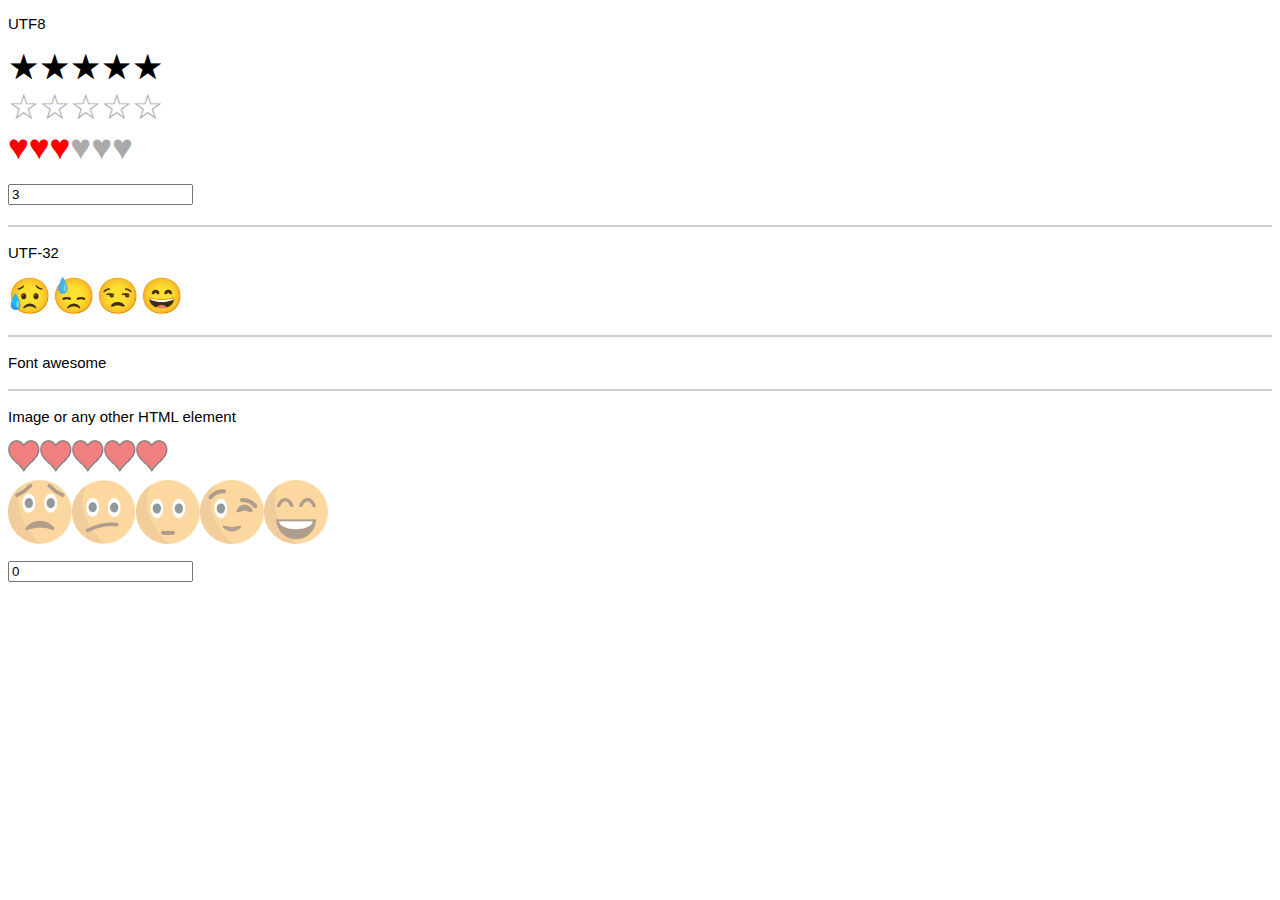
<file: plugins/rating-plugin/index.html>
<!DOCTYPE html>
<html lang="en">
<head>
    <meta charset="UTF-8">
    <title>Example</title>
    <link rel="stylesheet" href="https://maxcdn.bootstrapcdn.com/font-awesome/4.3.0/css/font-awesome.min.css">

    <script src="http://code.jquery.com/jquery-1.11.3.min.js" charset="utf-8"></script>
    <script src="rater.js" charset="utf-8"></script>
    <script>
        $(document).ready(function(){
            var options = {
                max_value: 6,
                step_size: 0.5,
                selected_symbol_type: 'hearts',
                url: 'http://localhost/test.php',
                initial_value: 3,
                update_input_field_name: $("#input2"),
            }
            $(".rate").rate();

            $(".rate").rate("setFace", 5, '😊');
            $(".rate").rate("setFace", 1, '😒');

            $(".rate2").rate(options);

            $(".rate2").on("change", function(ev, data){
                console.log(data.from, data.to);
            });

            $(".rate2").on("updateError", function(ev, jxhr, msg, err){
                console.log("This is a custom error event");
            });

            $(".rate2").rate("setAdditionalData", {id: 42});
            $(".rate2").on("updateSuccess", function(ev, data){
                console.log(data);
            });

            var options3 = {
                selected_symbol_type: 'utf8_emoticons',
                max_value: 4,
                step_size: 1,
                convert_to_utf8: true,
                only_select_one_symbol: true,
            };
            $("#rate3").rate(options3);

            setTimeout(function(){
                $("#rate4").rate({
                    selected_symbol_type: 'fontawesome_beer',
                    max_value: 5,
                    step_size: 0.25,
                });

                $("#rate6").rate({
                    selected_symbol_type: 'fontawesome_star',
                    max_value: 5,
                    step_size: 0.25,
                });
            }, 2000);

            $("#rate5").rate({
                selected_symbol_type: 'image',
                max_value: 5,
                step_size: 1,
                symbols: {
                    image: {
                        base: '<div class="im">&nbsp;</div>',
                        hover: '<div class="im">&nbsp;</div>',
                        selected: '<div class="im">&nbsp;</div>',
                    },
                }
            });

            $("#rate7").rate({
                selected_symbol_type: 'image2',
                max_value: 5,
                step_size: 1,
                update_input_field_name: $("#input1"),
                only_select_one_symbol: true,
                symbols:{
                    image2: {
                        base: ['<div style="background-image: url(\'./images/emoji1.png\');" class="im2">&nbsp;</div>',
                               '<div style="background-image: url(\'./images/emoji2.png\');" class="im2">&nbsp;</div>',
                               '<div style="background-image: url(\'./images/emoji3.png\');" class="im2">&nbsp;</div>',
                               '<div style="background-image: url(\'./images/emoji4.png\');" class="im2">&nbsp;</div>',
                               '<div style="background-image: url(\'./images/emoji5.png\');" class="im2">&nbsp;</div>',],
                        hover: ['<div style="background-image: url(\'./images/emoji1.png\');" class="im2">&nbsp;</div>',
                               '<div style="background-image: url(\'./images/emoji2.png\');" class="im2">&nbsp;</div>',
                               '<div style="background-image: url(\'./images/emoji3.png\');" class="im2">&nbsp;</div>',
                               '<div style="background-image: url(\'./images/emoji4.png\');" class="im2">&nbsp;</div>',
                               '<div style="background-image: url(\'./images/emoji5.png\');" class="im2">&nbsp;</div>',],
                        selected: ['<div style="background-image: url(\'./images/emoji1.png\');" class="im2">&nbsp;</div>',
                               '<div style="background-image: url(\'./images/emoji2.png\');" class="im2">&nbsp;</div>',
                               '<div style="background-image: url(\'./images/emoji3.png\');" class="im2">&nbsp;</div>',
                               '<div style="background-image: url(\'./images/emoji4.png\');" class="im2">&nbsp;</div>',
                               '<div style="background-image: url(\'./images/emoji5.png\');" class="im2">&nbsp;</div>',],
                    },
                },
            });
        });
    </script>

    <style>
        body
        {
            font-size: 35px;
            font-family: sans-serif;
        }
        .rate-base-layer
        {
            color: #aaa;
        }
        .rate-hover-layer
        {
            color: orange;
        }
        .rate2
        {
            font-size: 35px;
        }
        .rate2 .rate-hover-layer
        {
            color: pink;
        }
        .rate2 .rate-select-layer
        {
            color: red;
        }
        .im
        {
            background-image: url('./images/heart.gif');
            background-size: 32px 32px;
            background-repeat: no-repeat;
            width: 32px;
            height: 32px;
            display: inline-block;
        }
        .im2
        {
            background-image: url('./images/emoji5.png');
            background-size: 64px 64px;
            background-repeat: no-repeat;
            width: 64px;
            height: 64px;
            display: inline-block;
        }
        #rate5 .rate-base-layer span, #rate7 .rate-base-layer span
        {
            opacity: 0.5;
        }
        hr
        {
            border: 1px solid #ccc;
        }
        p
        {
            font-size: 15px;
        }
    </style>
</head>
<body>
    <p>UTF8</p>
    <div class="rate" data-rate-value=6></div>
    <div class="rate"></div>
    <div class="rate2"></div>
    <input id="input2" type="text">

    <hr>
    <p>UTF-32</p>
    <div id="rate3"></div>

    <hr>
    <p>Font awesome</p>
    <div id="rate4"></div>
    <div id="rate6"></div>

    <hr>
    <p>Image or any other HTML element</p>
    <div id="rate5"></div>
    <div id="rate7"></div>

    <input id="input1" type="text">
</body>
</html>
</file>
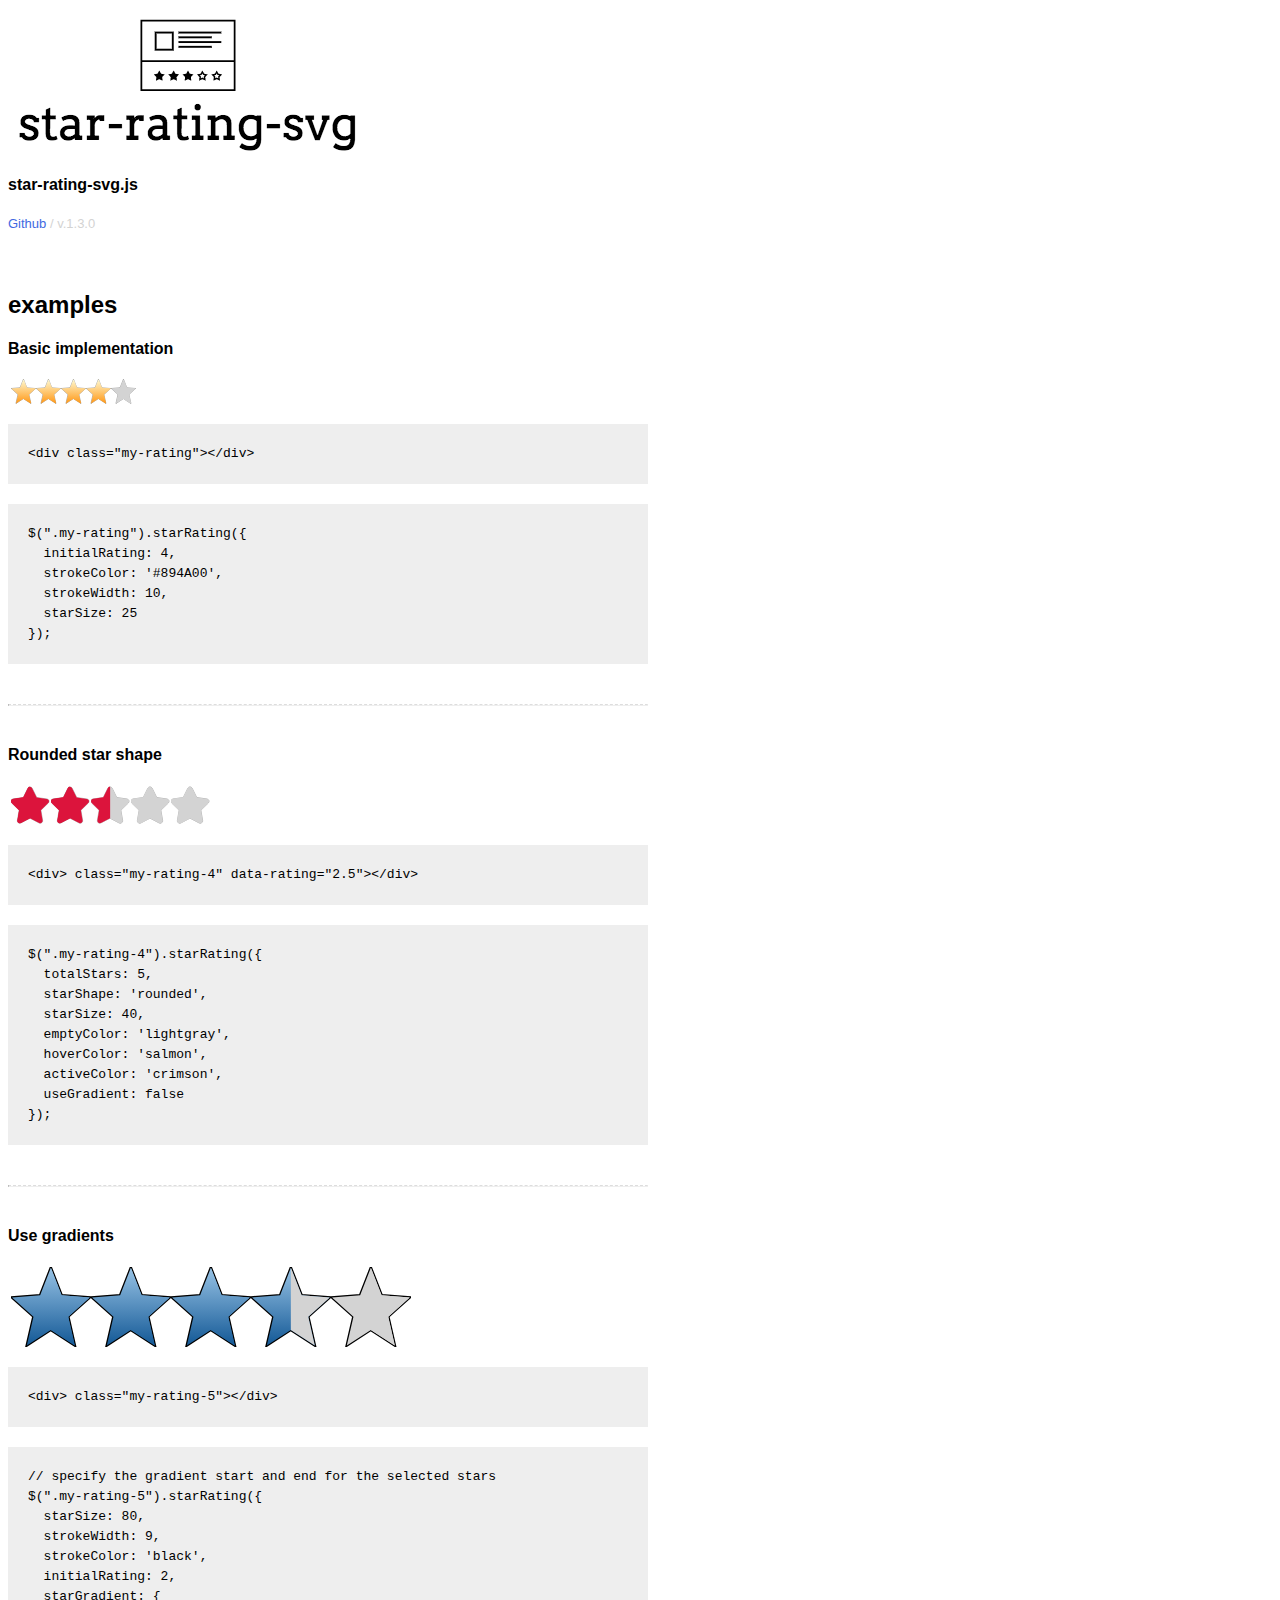
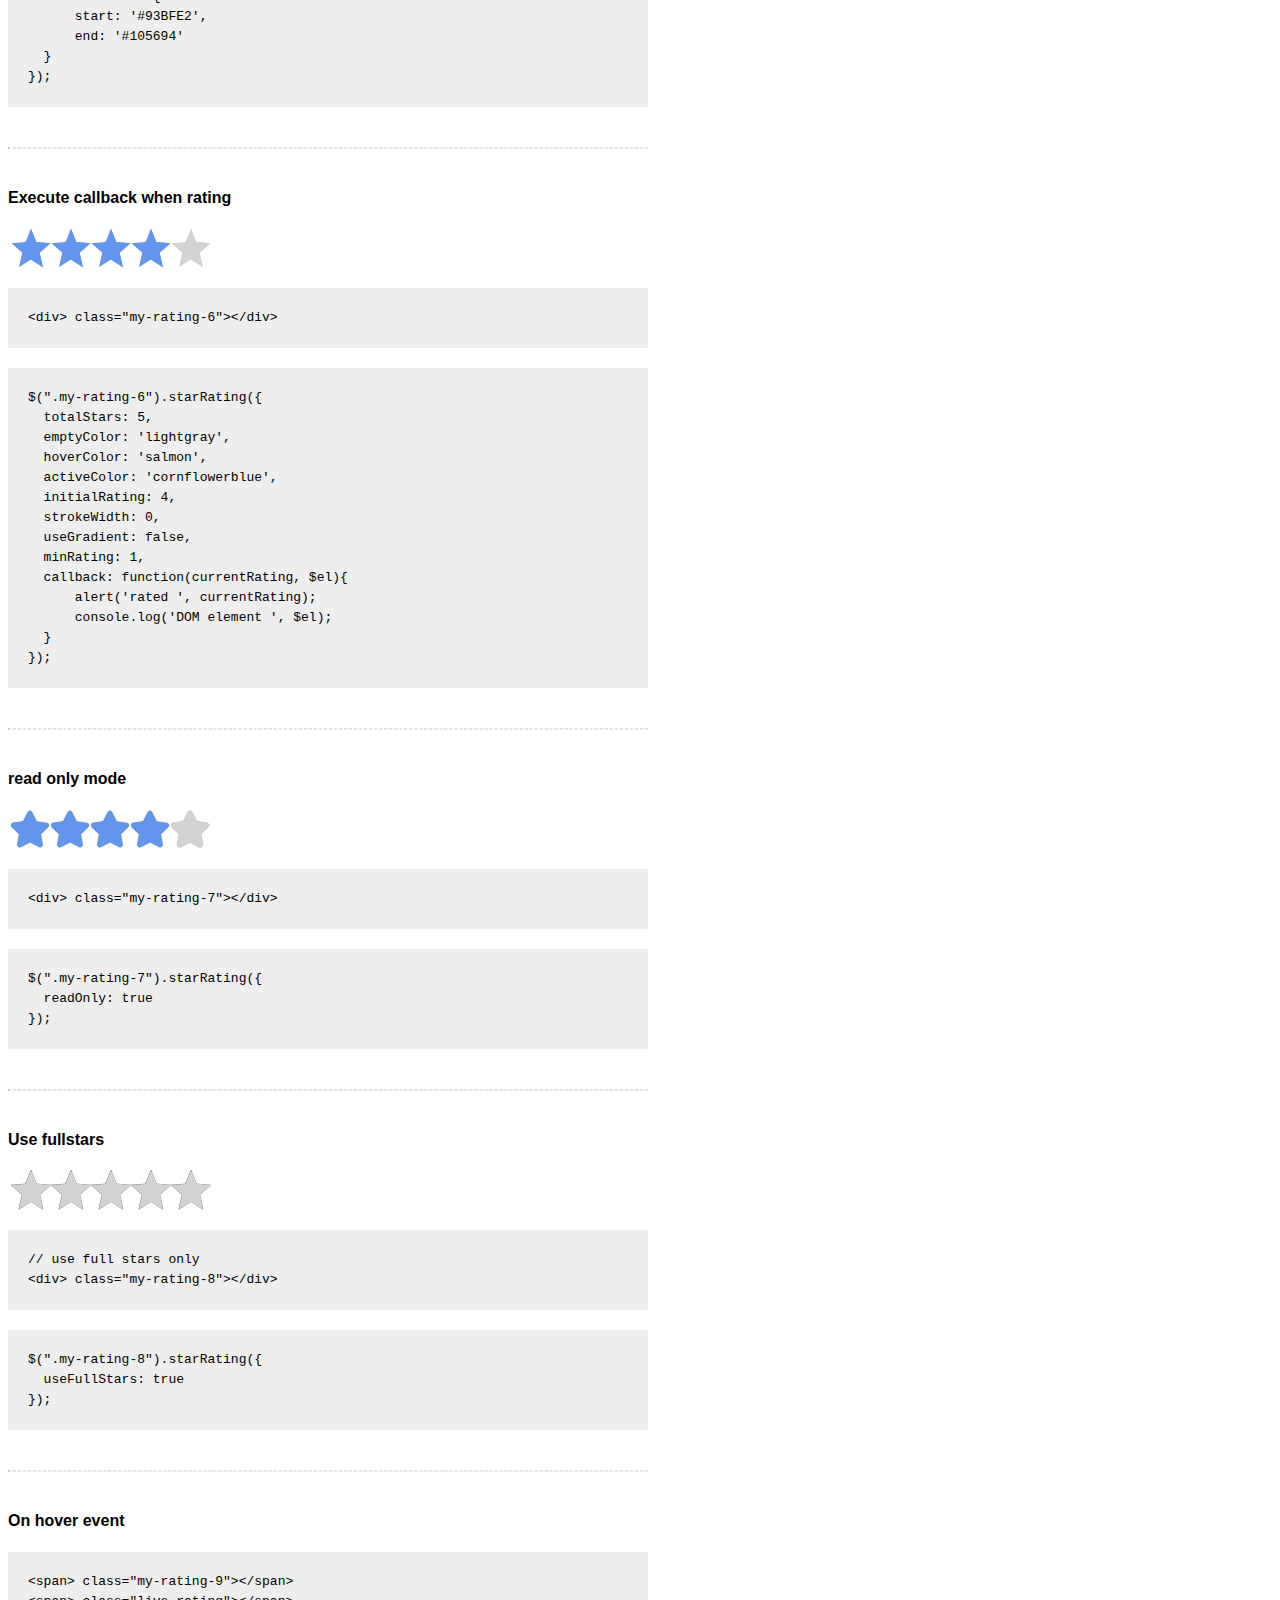
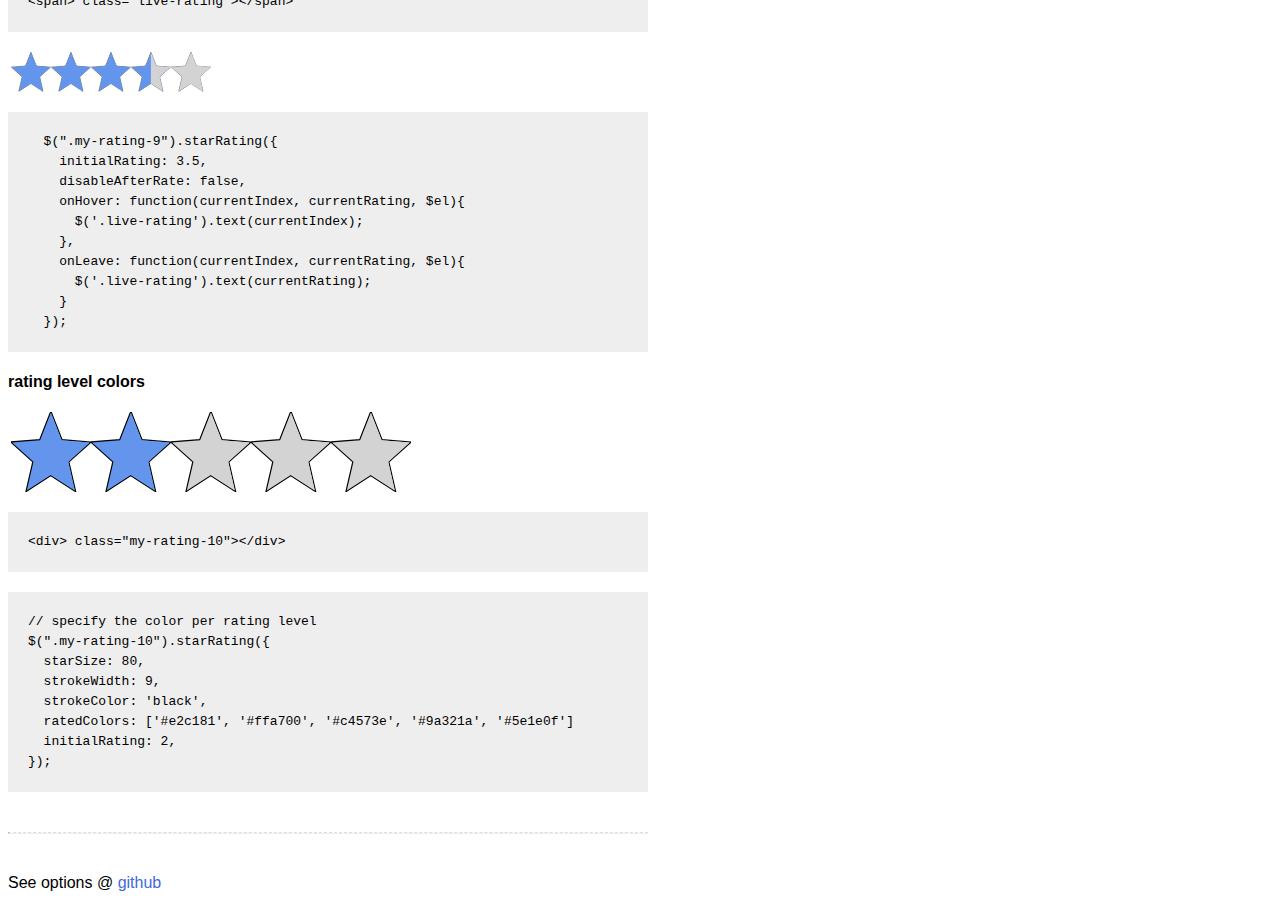
<file: plugins/svg-rating/demo/index.html>
<DOCTYPE html>
<html>
<head>
    <title>starRating, star rating jquery plugin</title>
    <script src="https://ajax.googleapis.com/ajax/libs/jquery/2.0.0/jquery.min.js"></script>
    <script src="https://google-code-prettify.googlecode.com/svn/loader/run_prettify.js"></script>
    <link rel="stylesheet" type="text/css" href="../src/css/star-rating-svg.css">
    <link rel="stylesheet" type="text/css" href="css/demo.css">

</head>
<body>

<div class="content">
<div class="logo">
	<img src="img/star-rating-svg-logo.png" alt="star-rating-svg-logo" />
</div>
<h4>star-rating-svg.js</h4>
<div class="info"><a href="https://github.com/nashio/star-rating-svg/">Github</a>&nbsp;/&nbsp;v.1.3.0
<iframe src="https://ghbtns.com/github-btn.html?user=nashio&repo=star-rating-svg&type=star&count=true&size=medium" frameborder="0" scrolling="0" width="160px" height="30px"></iframe>
</div>

<h2>examples</h2>


<!-- example with label -->
<h4>Basic implementation</h4>
<div class="my-rating jq-stars"></div>

<pre class="pre-show prettyprint">
&lt;div class="my-rating">&lt;/div&gt;
</pre>

<pre class="pre-show prettyprint">
$(".my-rating").starRating({
  initialRating: 4,
  strokeColor: '#894A00',
  strokeWidth: 10,
  starSize: 25
});
</pre>

<hr>


<h4>Rounded star shape</h4>

<!-- example grabing rating from markup -->
<div class="my-rating-4" data-rating="2.5"></div>

<pre class="pre-show prettyprint">
&lt;div&gt; class="my-rating-4" data-rating="2.5">&lt;/div&gt;
</pre>


<pre class="pre-show prettyprint">
$(".my-rating-4").starRating({
  totalStars: 5,
  starShape: 'rounded',
  starSize: 40,
  emptyColor: 'lightgray',
  hoverColor: 'salmon',
  activeColor: 'crimson',
  useGradient: false
});
</pre>

<hr>

<h4>Use gradients</h4>

<!-- example using gradient -->
<div class="my-rating-5" data-rating="3.3"></div>

<pre class="pre-show prettyprint">
&lt;div&gt; class="my-rating-5">&lt;/div&gt;
</pre>



<pre class="pre-show prettyprint">
// specify the gradient start and end for the selected stars
$(".my-rating-5").starRating({
  starSize: 80,
  strokeWidth: 9,
  strokeColor: 'black',
  initialRating: 2,
  starGradient: {
      start: '#93BFE2',
      end: '#105694'
  }
});
</pre>

<hr>

<h4>Execute callback when rating</h4>

<!-- example using callback -->
<div class="my-rating-6"></div>

<pre class="pre-show prettyprint">
&lt;div&gt; class="my-rating-6">&lt;/div&gt;
</pre>


<pre class="pre-show prettyprint">
$(".my-rating-6").starRating({
  totalStars: 5,
  emptyColor: 'lightgray',
  hoverColor: 'salmon',
  activeColor: 'cornflowerblue',
  initialRating: 4,
  strokeWidth: 0,
  useGradient: false,
  minRating: 1,
  callback: function(currentRating, $el){
      alert('rated ', currentRating);
      console.log('DOM element ', $el);
  }
});
</pre>

<hr>

<h4>read only mode</h4>

<!-- example read-only -->
<div class="my-rating-7"></div>

<pre class="pre-show prettyprint">
&lt;div&gt; class="my-rating-7">&lt;/div&gt;
</pre>


<pre class="pre-show prettyprint">
$(".my-rating-7").starRating({
  readOnly: true
});
</pre>

<hr>

<!-- example fullstars -->

<h4>Use fullstars</h4>

<div class="my-rating-8"></div>

<pre class="pre-show prettyprint">
// use full stars only
&lt;div&gt; class="my-rating-8">&lt;/div&gt;
</pre>


<pre class="pre-show prettyprint">
$(".my-rating-8").starRating({
  useFullStars: true
});
</pre>

<hr>

<h4>On hover event</h4>

<pre class="pre-show prettyprint">
&lt;span&gt; class="my-rating-9">&lt;/span&gt;
&lt;span&gt; class="live-rating">&lt;/span&gt;
</pre>

<!-- example using callback -->
<span class="my-rating-9"></span>
<span class="live-rating"></span>

<pre class="pre-show prettyprint">
  $(".my-rating-9").starRating({
    initialRating: 3.5,
    disableAfterRate: false,
    onHover: function(currentIndex, currentRating, $el){
      $('.live-rating').text(currentIndex);
    },
    onLeave: function(currentIndex, currentRating, $el){
      $('.live-rating').text(currentRating);
    }
  });
</pre>


<h4>rating level colors</h4>

<!-- example using level colors -->
<div class="my-rating-10"></div>

<pre class="pre-show prettyprint">
&lt;div&gt; class="my-rating-10">&lt;/div&gt;
</pre>



<pre class="pre-show prettyprint">
// specify the color per rating level
$(".my-rating-10").starRating({
  starSize: 80,
  strokeWidth: 9,
  strokeColor: 'black',
  ratedColors: ['#e2c181', '#ffa700', '#c4573e', '#9a321a', '#5e1e0f']
  initialRating: 2,
});
</pre>

<hr>

<div class="options">
    See options @ <a href="https://github.com/nashio/star-rating-svg/">github</a>
</div>


<script>
$(function() {

  // basic use comes with defaults values
  $(".my-rating").starRating({
    initialRating: 4.0,
    starSize: 25
  });

  $(".my-rating-2").starRating({
    totalStars: 5,
    starSize: 30,
    starShape: 'rounded',
    emptyColor: 'lightgray',
    hoverColor: 'salmon',
    activeColor: 'crimson',
    useGradient: false
  });

  // example grabing rating from markup, and custom colors
  $(".my-rating-4").starRating({
    totalStars: 5,
    starShape: 'rounded',
    starSize: 40,
    emptyColor: 'lightgray',
    hoverColor: 'salmon',
    activeColor: 'crimson',
    useGradient: false
  });

  // specify the gradient start and end for the selected stars
  $(".my-rating-5").starRating({
    starSize: 80,
    strokeWidth: 10,
    strokeColor: 'black',
    initialRating: 2,
    starGradient: {
      start: '#93BFE2',
      end: '#105694'
    },
  });

  $(".my-rating-6").starRating({
    totalStars: 5,
    emptyColor: 'lightgray',
    hoverColor: 'slategray',
    activeColor: 'cornflowerblue',
    initialRating: 4,
    strokeWidth: 0,
    useGradient: false,
    minRating: 2,
    callback: function(currentRating, $el){
      alert('rated ' +  currentRating);
      console.log('DOM Element ', $el);
    }
  });

  $(".my-rating-7").starRating({
    initialRating: 4,
    readOnly: true,
    starShape: 'rounded'
  });

  $(".my-rating-8").starRating({
    useFullStars: true
  });

  $(".my-rating-9").starRating({
    initialRating: 3.5,
    disableAfterRate: false,
    onHover: function(currentIndex, currentRating, $el){
      console.log('index: ', currentIndex, 'currentRating: ', currentRating, ' DOM element ', $el);
      $('.live-rating').text(currentIndex);
    },
    onLeave: function(currentIndex, currentRating, $el){
      console.log('index: ', currentIndex, 'currentRating: ', currentRating, ' DOM element ', $el);
      $('.live-rating').text(currentRating);
    }
  });

  $(".my-rating-10").starRating({
    initialRating: 2,
    starSize: 80,
    strokeWidth: 9,
    strokeColor: 'black',
    ratedColors: ['#e2c181', '#ffa700', '#c4573e', '#9a321a', '#5e1e0f']
  });

});
</script>
<script src="../src/jquery.star-rating-svg.js"></script>
</body>
</html>
</file>
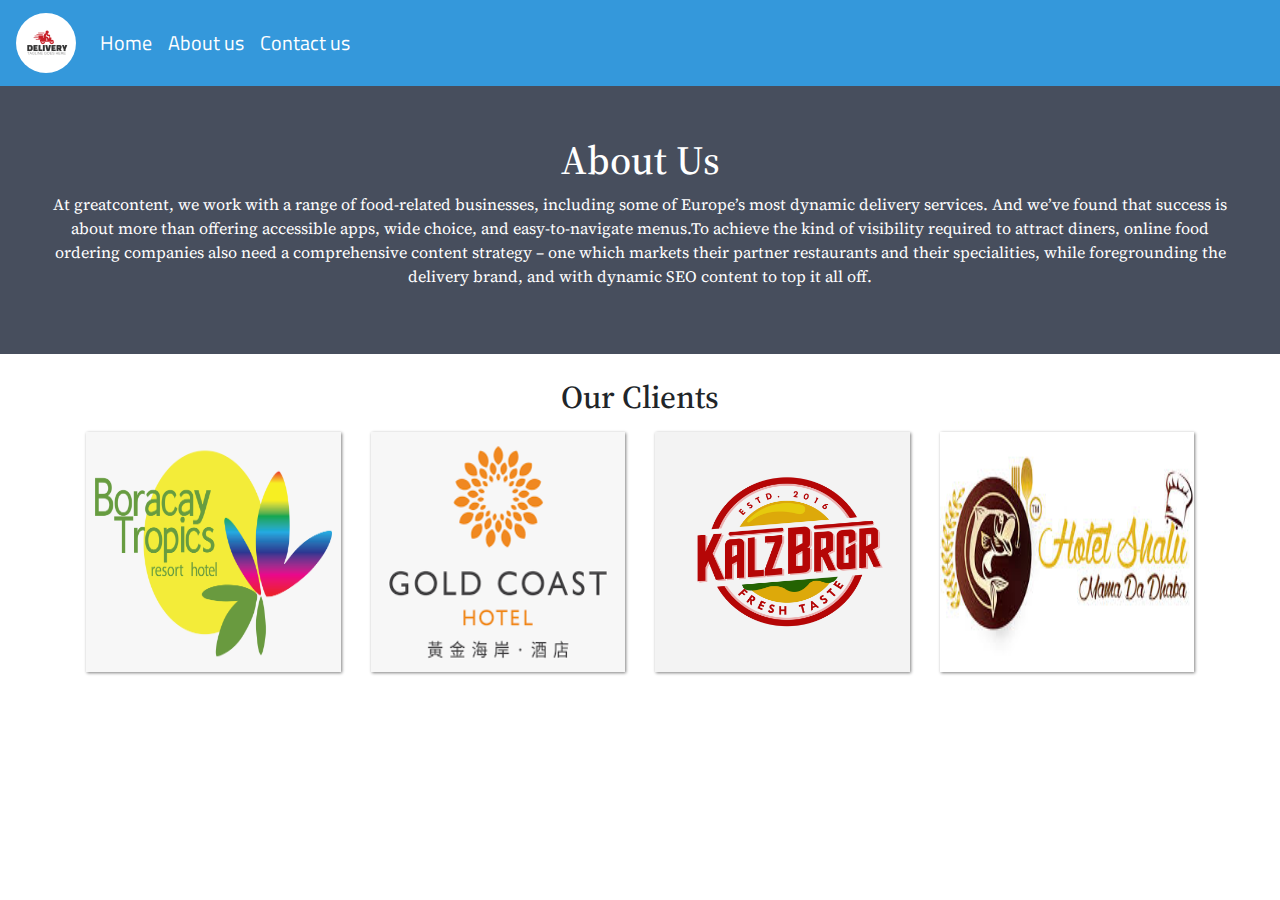
<file: pages/aboutus.html>
<!DOCTYPE html>
<html>
<head>
<meta name="viewport" content="width=device-width, initial-scale=1">
<link rel="stylesheet" href="https://maxcdn.bootstrapcdn.com/bootstrap/4.0.0/css/bootstrap.min.css" integrity="sha384-Gn5384xqQ1aoWXA+058RXPxPg6fy4IWvTNh0E263XmFcJlSAwiGgFAW/dAiS6JXm" crossorigin="anonymous">
<link rel="stylesheet" href="https://cdnjs.cloudflare.com/ajax/libs/font-awesome/4.7.0/css/font-awesome.min.css">
<link rel="stylesheet" href="../css/style.css">
<link rel="stylesheet" href="../css/aboutus.css">
</head>
<body>
  <nav class="navbar navbar-expand-lg navbar-light bg-light">
    <a class="navbar-brand nav-font" href="#"><img src="../images/icon.jpg" id="icon" ></a>
    <img src="../images/menu.png" class="menu-icon d-lg-none" data-toggle="collapse" data-target="#navbarSupportedContent" aria-controls="navbarSupportedContent" aria-expanded="false" aria-label="Toggle navigation">
  
    <div class="collapse navbar-collapse" id="navbarSupportedContent">
      <ul class="navbar-nav mr-auto">
        <li class="nav-item active">
          <a class="nav-link Menu" href="../index.html">Home<span class="sr-only">(current)</span></a>
        </li>
        <li class="nav-item">
          <a class="nav-link Menu" href="#">About us</a>
        </li>
        <li class="nav-item">
            <a class="nav-link Menu" href="./contactus.html">Contact us</a>
          </li>
      </ul>
  </nav>   
<div class="about-section">
  <h1>About Us</h1>
  <p> At greatcontent, we work with a range of food-related businesses, including some of Europe’s most dynamic delivery services. And we’ve found that success is about more than offering accessible apps, wide choice, and easy-to-navigate menus.To achieve the kind of visibility required to attract diners, online food ordering companies also need a comprehensive content strategy – one which markets their partner restaurants and their specialities, while foregrounding the delivery brand, and with dynamic SEO content to top it all off.</p>
</div>
<h2 style="text-align:center" class="mt-4">Our Clients</h2>
<div class="container">
            <div class="row mt-3">
              <div class="col-lg-3 col-md-6 mb-1">
                <img src="../images/h1.png" class="img-fluid gal-img">
              </div>
              <div class="col-lg-3 col-md-6 mb-1">
                <img src="../images/h2.png" class="img-fluid gal-img">
              </div>
              <div class="col-lg-3 col-md-6 mb-1">
                <img src="../images/h4.png" class="img-fluid gal-img">
              </div>
              <div class="col-lg-3 col-md-6 mb-1">
                <img src="../images/h5.png" class="img-fluid gal-img">
              </div>

            </div>
       </div>

       <script src="https://code.jquery.com/jquery-3.2.1.slim.min.js" integrity="sha384-KJ3o2DKtIkvYIK3UENzmM7KCkRr/rE9/Qpg6aAZGJwFDMVNA/GpGFF93hXpG5KkN" crossorigin="anonymous"></script>
       <script src="https://cdnjs.cloudflare.com/ajax/libs/popper.js/1.12.9/umd/popper.min.js" integrity="sha384-ApNbgh9B+Y1QKtv3Rn7W3mgPxhU9K/ScQsAP7hUibX39j7fakFPskvXusvfa0b4Q" crossorigin="anonymous"></script>
       <script src="https://maxcdn.bootstrapcdn.com/bootstrap/4.0.0/js/bootstrap.min.js" integrity="sha384-JZR6Spejh4U02d8jOt6vLEHfe/JQGiRRSQQxSfFWpi1MquVdAyjUar5+76PVCmYl" crossorigin="anonymous"></script>  
</body>
</html>
</file>
<file: plugins/svg-rating/src/css/star-rating-svg.css>
.jq-stars {
  display: inline-block;
}

.jq-rating-label {
  font-size: 22px;
  display: inline-block;
  position: relative;
  vertical-align: top;
  font-family: helvetica, arial, verdana;
}

.jq-star {
  width: 100px;
  height: 100px;
  display: inline-block;
  cursor: pointer;
}

.jq-star-svg {
  padding-left: 3px;
  width: 100%;
  height: 100% ;
}

.jq-star:hover .fs-star-svg path {
}

.jq-star-svg path {
  /* stroke: #000; */
  stroke-linejoin: round;
}

/* un-used */
.jq-shadow {
  -webkit-filter: drop-shadow( -2px -2px 2px #888 );
  filter: drop-shadow( -2px -2px 2px #888 );
}
</file>
<file: plugins/svg-rating/demo/css/demo.css>
body {
    font-family: helvetica, arial;
}

h2 {
    margin: 20px 0;
}

a {
    text-decoration: none;
    color: royalblue;
}

hr {
    margin: 40px 0;
    border-top: 1px dashed #dddddd;
}

.logo {
	width: 300px;
}

iframe {
    margin: 10px 0;
    display: block;
}

.info {
    font-size: 13px;
    color: lightgray;
}

.content {
    width: 640px;
}

.live-rating {
  font-size: 43px;
  margin-left: 10px;
  color: hotPink;
  top: -3px;
  position: relative;
}

pre.prettyprint {
    font-family: "Lucida Console", Monaco, monospace;
    display: block;
    margin: 20px 0;
    font-size: 13px;
    line-height: 20px;;
    padding: 20px;
    background: #EEEEEE;
    border: 0;
}
</file>
<file: css/style.css>
@import url('https://fonts.googleapis.com/css2?family=Josefin+Sans:wght@600&family=Lobster&display=swap');
@import url('https://fonts.googleapis.com/css2?family=Titillium+Web:wght@600&display=swap');
@import url('https://fonts.googleapis.com/css2?family=Bungee+Inline&family=Cabin+Sketch:wght@700&family=Titillium+Web:wght@600&display=swap');
@import url('https://fonts.googleapis.com/css2?family=Cinzel:wght@878&family=Great+Vibes&display=swap');
@import url('https://fonts.googleapis.com/css2?family=Volkhov:wght@700&display=swap');
@import url('https://fonts.googleapis.com/css2?family=Big+Shoulders+Stencil+Display&display=swap');
@import url('https://fonts.googleapis.com/css2?family=Arvo:ital@1&display=swap');
@import url('https://fonts.googleapis.com/css2?family=Noto+Serif:ital@1&display=swap');
@import url('https://fonts.googleapis.com/css2?family=Cardo:wght@700&display=swap');
@import url('https://fonts.googleapis.com/css2?family=Noto+Serif&display=swap');
@import url('https://fonts.googleapis.com/css2?family=Taviraj:ital,wght@1,600&display=swap');
@import url('https://fonts.googleapis.com/css2?family=Josefin+Slab:ital@1&display=swap');
@import url('https://fonts.googleapis.com/css2?family=Sansita+Swashed&display=swap');


body 
{
    overflow-x: hidden;
}
/* .img-fluid
{
    max-width: 124%;
} */
.fa-filter
{
    font-size: 18px;
}
#banner1-col
{
    max-width: 82%;
}
#banner-1
{
    height: 400px;
    width: 600px;
}

.box
{
    border: 1px solid blue;
    height: 30em;
    padding: 10px;
}
.product
{
    border: 1px solid goldenrod;
    height: 5em;
}
#icon
{
    border-radius: 50%;
    height: 60px;
    width: 60px;

}

.card
{
    border-radius: none;
    cursor: pointer;

}
.card:hover
{
    box-shadow: 1px 1px 2px gray;
}

.card-footer
{
    background: none;
    width: 100%;
}
.title
{
    text-align: center;
    font-family: 'Cinzel', serif;
    font-size:25px;   
}
.search
{
    border-radius: 32px;
    background-color: white;
    box-shadow: 1px 1px 3px grey !important;
    border: none;
    padding: 7px;
    width: 4%;
}

.form-control
{
    background-color: transparent;
    border: none;
    box-shadow:0;
    outline: none;
}

.fa-search
{
    font-size: 20px;
    color: gray;
}
.bg-light {
    background-color: #3498DB !important;
}
.Menu{
    font-family: 'Titillium Web', sans-serif;
    color: white !important;
    font-size: 20px;
}


.carousel-item>img
{
    height: 600px;
}
#bannercontent
{
    color: white;
    font-size: 30px;
}
#bannercontent>p{
    text-align: center;
    font-family: 'Bungee Inline', cursive;
    font-size: 55px;
    margin-top: 30%;

}
.cuisne-icon
{
    height: 50px;
    width: 60px;
}
.gal-img
{
    height: 140px;
    width: 400px;
}

.footer
{
    background-color: #3498DB;
}
.subcontent
{
font-family: 'Volkhov', serif;
font-size: 20px;
margin-top: 2%;
}
.subtext
{
font-family: 'Noto Serif', serif;

}
.card-title
{
    font-family: 'Cardo', serif;
    font-size: 20px;
}
.card-text
{
    font-family: 'Noto Serif', serif;
    font-size: 15px;
}
.footer-links
{
    font-family: 'Taviraj', serif;
    font-size: 22px;
    color:white;
}
.usefull-links
{
    font-family: 'Josefin Slab', serif;
    font-size: 16px;
    font-weight: 600;
    color:white;
}
.card-img-top
{
    height: 200px;
}

@media (min-width: 992px)
{
#cuisines>.col-lg-4 {
    -webkit-box-flex: 0;
    -ms-flex: 0 0 33.333333%;
    flex: 0 0 28.333333%;
    max-width: 33.333333%;
}
}

.social-icons
{
    color: white;
}

.about-font
{
    color: white;
}

.list-group-item
{
    border:none;
}
.swal2-confirm {
    display: none !important;
}

.input-group{
    background: white;
    border-radius: 30px;
}

.selected
{
    background-color: green;
}
.menu-icon
{
    height: 30px;
}
</file>
<file: css/aboutus.css>
@import url('https://fonts.googleapis.com/css2?family=Source+Serif+Pro:ital,wght@1,700&display=swap');

body {
    font-family:'Source Serif Pro', serif;
    overflow-x: hidden;
    margin: 0;
  }
  
  html {
    box-sizing: border-box;
  }
  
  *, *:before, *:after {
    box-sizing: inherit;
  }
  
  .column {
    float: left;
    width: 33.3%;
    margin-bottom: 16px;
    padding: 0 8px;
  }
  
  .card {
    box-shadow: 0 4px 8px 0 rgba(0, 0, 0, 0.2);
    margin: 8px;
  }
  
  .about-section {
    padding: 50px;
    text-align: center;
    background-color: #474e5d;
    color: white;
  }
  
  .container {
    padding: 0 16px;
  }
  
  .container::after, .row::after {
    content: "";
    clear: both;
    display: table;
  }
  
  .title {
    color: grey;
  }
  
  .button {
    border: none;
    outline: 0;
    display: inline-block;
    padding: 8px;
    color: white;
    background-color: #000;
    text-align: center;
    cursor: pointer;
    width: 100%;
  }
  
  .button:hover {
    background-color: #555;
  }
  
  @media screen and (max-width: 650px) {
    .column {
      width: 100%;
      display: block;
    }
  }
  .gal-img
  {
    height: 240px;
    width: 290px;
    box-shadow: 1px 1px 3px gray;
  }
  .menu-icon
{
    height: 30px;
}
</file>
